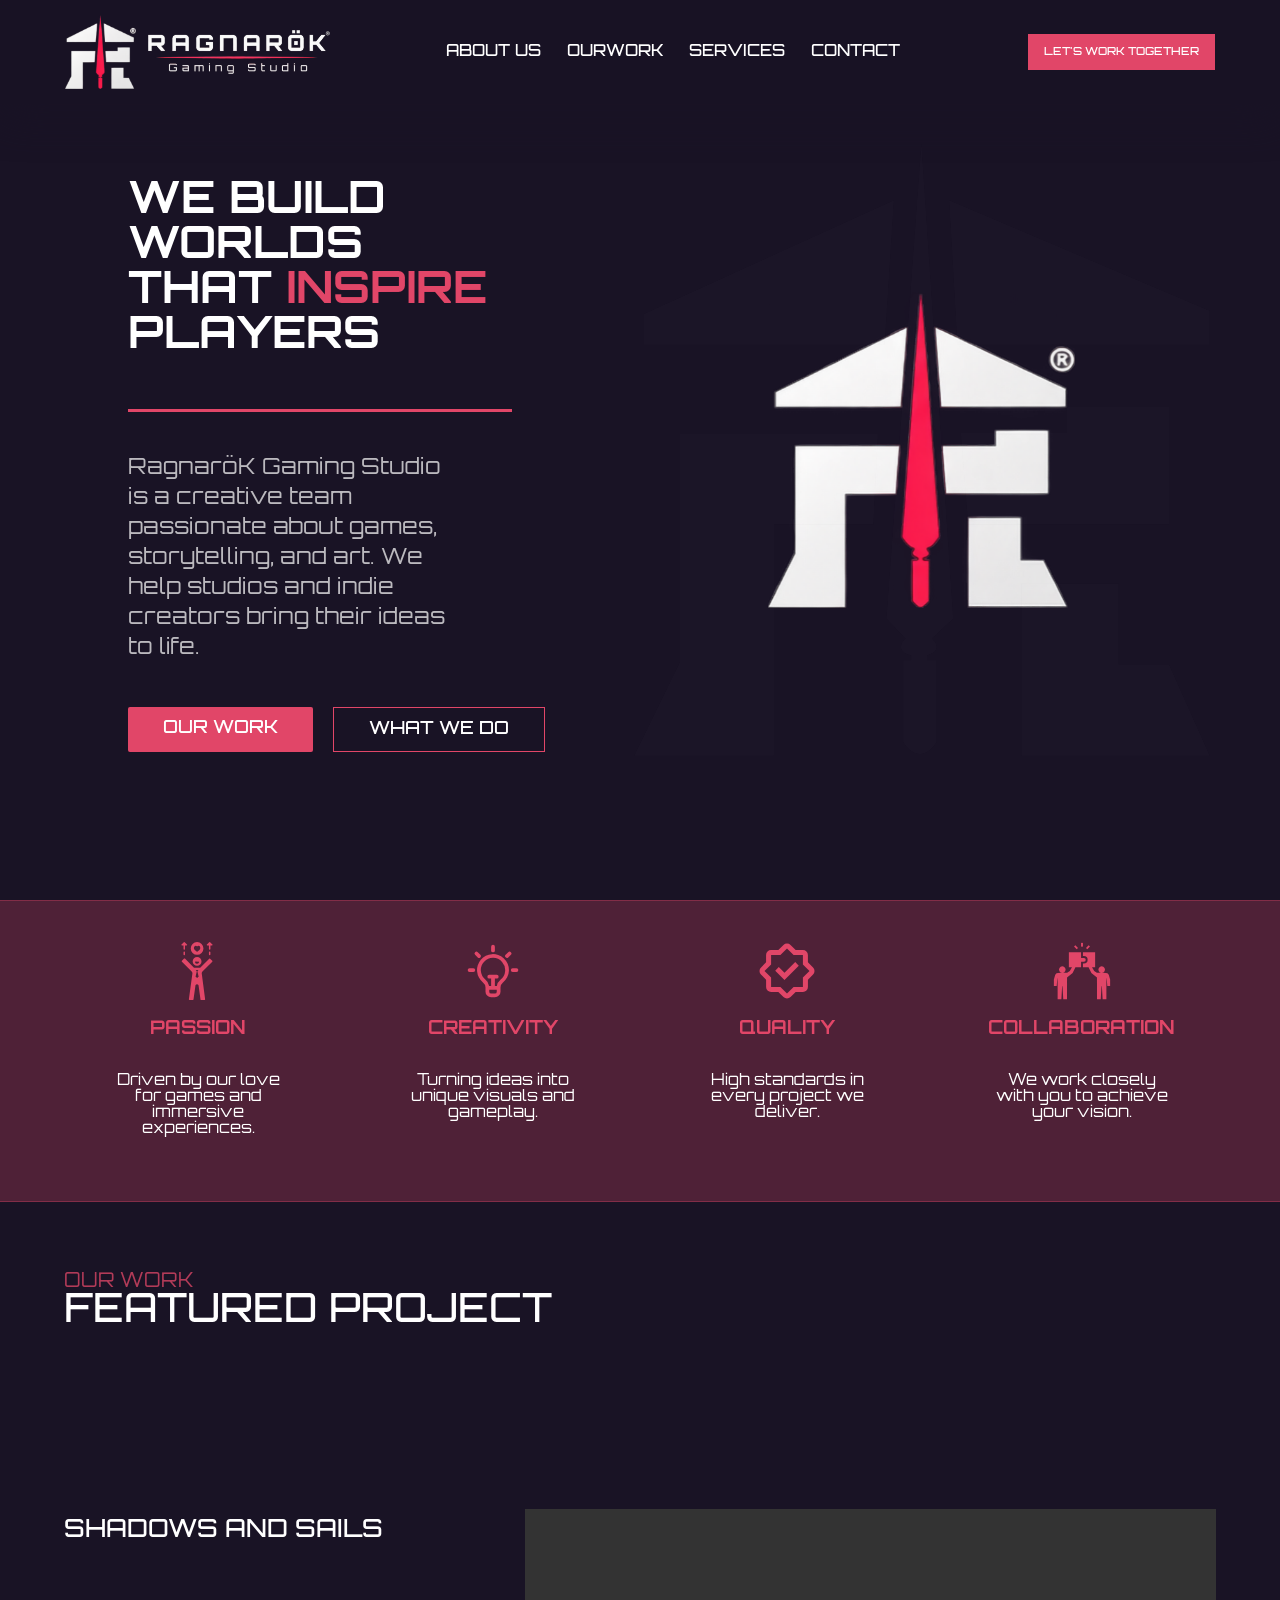
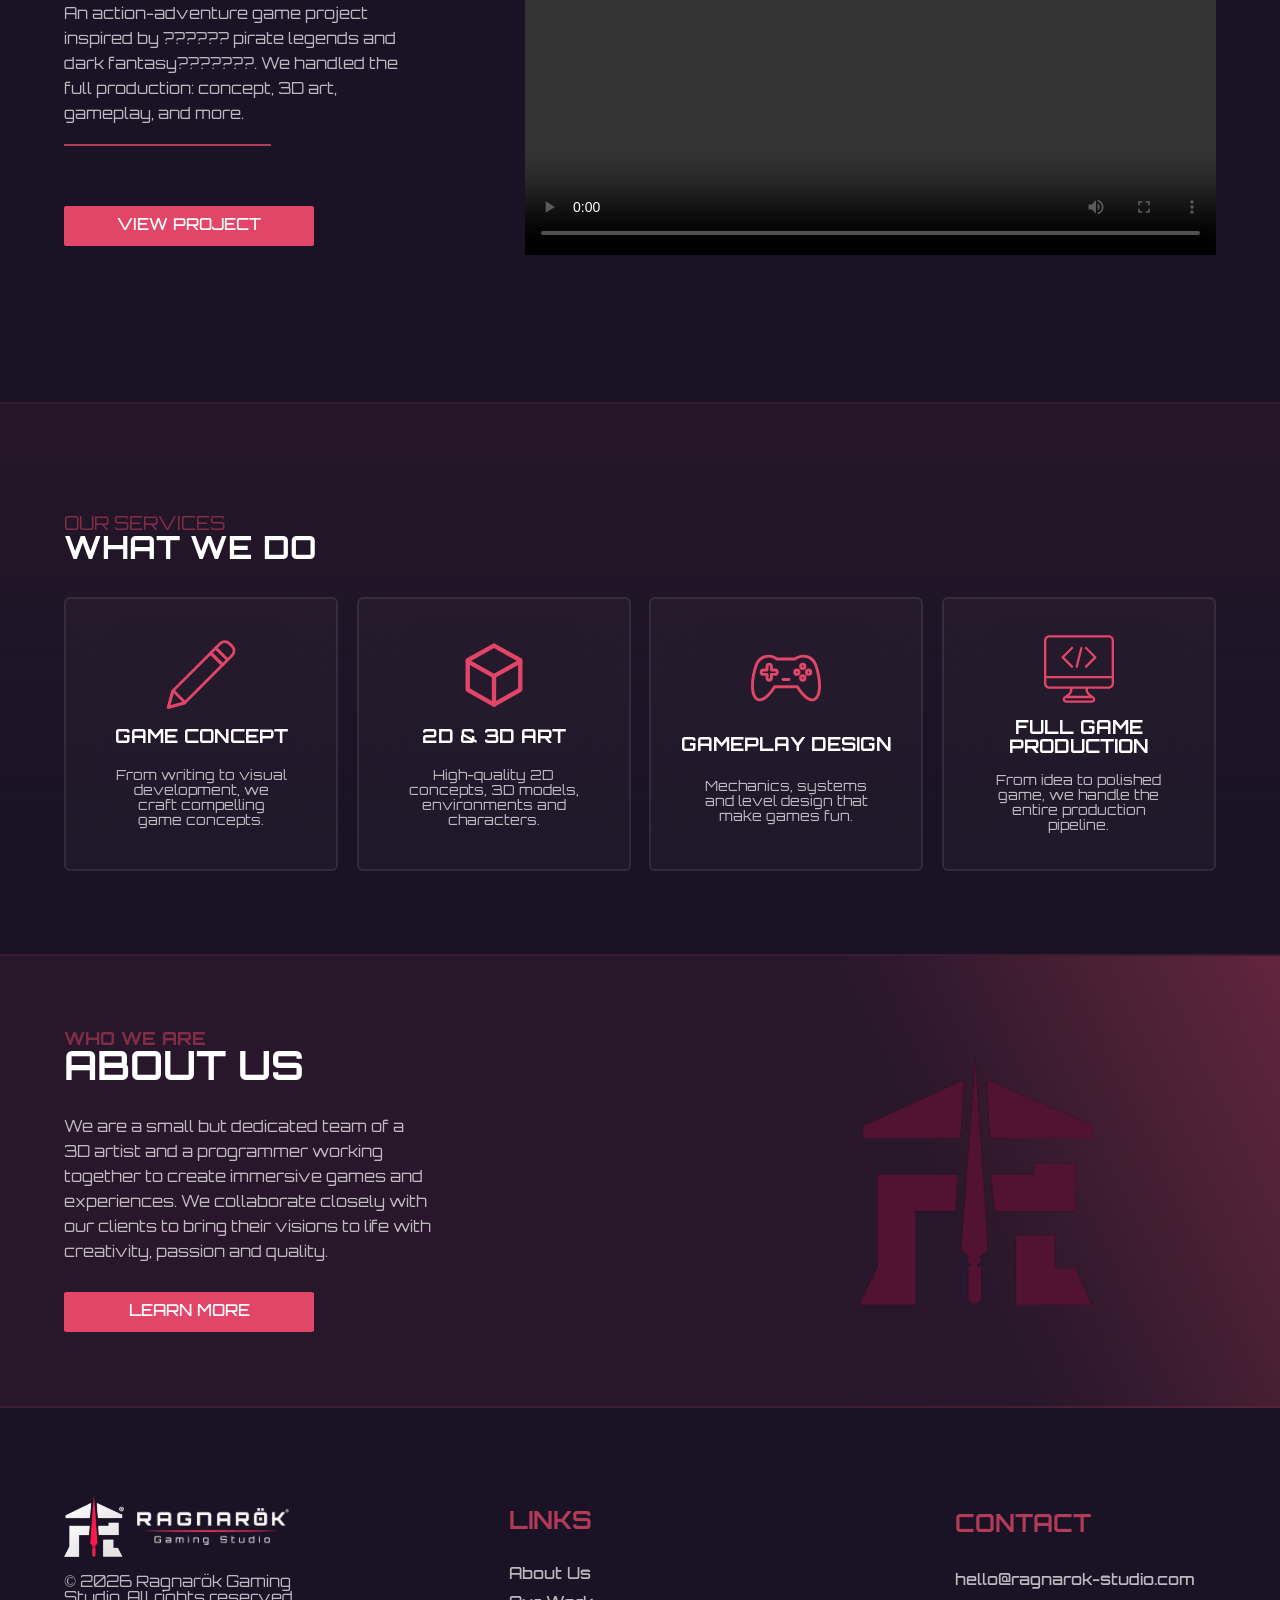
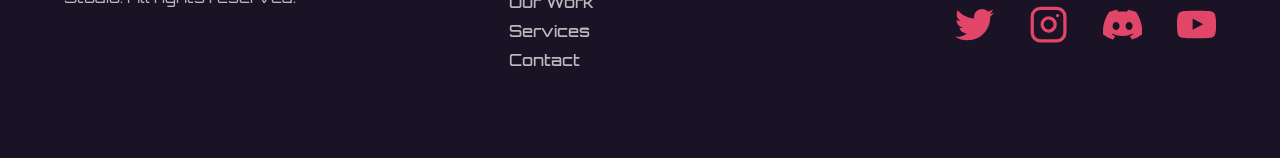
<file: index.html>
<!DOCTYPE html>
<html lang='en'>
<head>
    <meta charset='utf-8'>
    <meta name='viewport' content='width=device-width, initial-scale=1'>
    <title>Page Title</title>
    <link rel='stylesheet' href='index.css'>
</head>
<body>
    <div id="fix">
        <a href="" id="mainl">
            <img id="logo1" src="./Logos/main_light.png" alt="">
            <img id="logo2" src="./Logos/main_title.png" alt="">
        </a>
        <div id="links">
            <a href="" id="about">ABOUT US</a>
            <a href="" id="work">OURWORK</a>
            <a href="" id="services">SERVICES</a>
            <a href="" id="contact">CONTACT</a>
        </div>
        <a href="" id="lwt">LET'S WORK TOGETHER</a>
        <img src="./Logos/menu.png" alt=" " id="menu">
    </div>
    <div id="sidebar">
        <img src="./Logos/close.png" alt="" id="close">
        <div id="links">
            <a href="" id="about">ABOUT US</a>
            <a href="" id="work">OURWORK</a>
            <a href="" id="services">SERVICES</a>
            <a href="" id="contact">CONTACT</a>
        </div>
        <a href="" id="lwt">LET'S WORK TOGETHER</a>
    </div>
    <div id="sec1">
        <img src="Logos/light.png" alt="" id="oplog">
        <div id="s1_1">
            <h1>WE BUILD WORLDS THAT <span>INSPIRE</span> PLAYERS</h1>
            <div id="sepline"></div>
            <p>RagnaröK Gaming Studio is a creative team passionate about games, storytelling, and art. We help studios and indie creators bring their ideas to life.</p>
            <div id="goto">
                <a href="" id="dark">OUR WORK</a><a href="" id="light">WHAT WE DO</a>
            </div>
        </div>
        <div id="s1_2">
            <img src="./Logos/main_light.png" alt="">
        </div>
    </div>
    <div id="sec2">
        <div class="pas">
            <svg xmlns="http://www.w3.org/2000/svg" viewBox="0 0 223.63 223.63">
                <title>Passion</title><g id="Passion"><path d="M60.55,39.27A2.75,2.75,0,0,0,57.8,42v8.42a2.75,2.75,0,0,0,5.5,0V42A2.75,2.75,0,0,0,60.55,39.27Z"/><path d="M70.83,12.79h0L62.17,4.53a2.33,2.33,0,0,0-3.23,0l-8.66,8.27a2.34,2.34,0,0,0,1.62,4h5.92l0,13.41A2.76,2.76,0,0,0,60.59,33h0a2.75,2.75,0,0,0,2.74-2.76l0-13.4h5.89a2.35,2.35,0,0,0,1.62-4Z"/><path d="M155.29,39.27A2.75,2.75,0,0,0,152.54,42v8.42a2.75,2.75,0,0,0,5.5,0V42A2.75,2.75,0,0,0,155.29,39.27Z"/><path d="M165.56,12.79h0l-8.65-8.26a2.34,2.34,0,0,0-3.24,0L145,12.79a2.34,2.34,0,0,0,1.61,4h5.92l0,13.41A2.75,2.75,0,0,0,155.33,33h0a2.76,2.76,0,0,0,2.75-2.76l0-13.4H164a2.34,2.34,0,0,0,1.61-4Z"/><path d="M108.42,4a23.68,23.68,0,1,0,23.67,23.67A23.67,23.67,0,0,0,108.42,4ZM120.3,26A9.8,9.8,0,0,1,117,33.39l-7,6.11a2.41,2.41,0,0,1-3.18,0l-7-6.11A9.81,9.81,0,0,1,96.54,26V24.75a6.52,6.52,0,0,1,11.88-3.88,6.53,6.53,0,0,1,5.37-2.82h.12a6.63,6.63,0,0,1,6.39,6.69Z"/><path d="M165,77.06a2.26,2.26,0,0,0,0-3.2l-8.11-8.11a2.26,2.26,0,0,0-3.21,0L121,98.37a5.14,5.14,0,0,1-3.64,1.52H99.53a5.16,5.16,0,0,1-3.65-1.52l-32.7-32.7a2.27,2.27,0,0,0-3.2,0l-8.11,8.11a2.25,2.25,0,0,0,0,3.2l36.46,36.47a9.19,9.19,0,0,1,2.61,7.79L77.8,217.4a2.2,2.2,0,0,0,2.12,2.49H93A2.2,2.2,0,0,0,95.09,218l7.07-51.34a6.62,6.62,0,0,1,.83-2.42,6,6,0,0,1,10.2,0,6.78,6.78,0,0,1,.84,2.41L121.1,218a2.2,2.2,0,0,0,2.12,1.91h13.05a2.2,2.2,0,0,0,2.12-2.49l-12.62-96.06a9.23,9.23,0,0,1,2.61-7.76ZM114.1,133.5l-5.68,4h.47l-5.91-4c-.17-.12-.37-.32-.32-.52l4.58-19.59a.56.56,0,0,0-.11-.41l-3.18-4.3a.49.49,0,0,1,.38-.79h8.18a.49.49,0,0,1,.4.79l-3.16,4.3a.51.51,0,0,0-.09.41L114.3,133A.49.49,0,0,1,114.1,133.5Z"/><path d="M108.42,59.53A16.48,16.48,0,1,0,124.9,76,16.48,16.48,0,0,0,108.42,59.53ZM116,78.73a7.67,7.67,0,0,1-15.14.07,2,2,0,0,1,.44-1.62,1.82,1.82,0,0,1,1.52-.47l11.2.18h0a1.81,1.81,0,0,1,1.52.46A1.5,1.5,0,0,1,116,78.73Z"/></g>
            </svg>
            <h3>PASSION</h3>
            <p>
                Driven by our love for games and immersive experiences.
            </p>
        </div>
        <div class="pas">
            <svg id="_1-10" data-name="1-10" xmlns="http://www.w3.org/2000/svg" viewBox="0 0 32 32">
                <title>Idea</title><g id="Idea"><path d="M16,6a1,1,0,0,0,1-1V3a1,1,0,0,0-2,0V5A1,1,0,0,0,16,6Z"/><path d="M28.5,14.5h-2a1,1,0,0,0,0,2h2a1,1,0,0,0,0-2Z"/><path d="M5.5,14.5h-2a1,1,0,0,0,0,2h2a1,1,0,0,0,0-2Z"/><path d="M23.425,9.075a.993.993,0,0,0,.707-.293l1.414-1.414a1,1,0,0,0-1.414-1.414L22.718,7.368a1,1,0,0,0,.707,1.707Z"/><path d="M7.868,8.782A1,1,0,0,0,9.282,7.368L7.868,5.954A1,1,0,1,0,6.454,7.368Z"/><path d="M21.669,9.166A8.5,8.5,0,1,0,10.646,22.1,3.457,3.457,0,0,1,12,24.744V27a3,3,0,0,0,3,3h2a3,3,0,0,0,3-3V24.827a3.276,3.276,0,0,1,1.193-2.6,8.5,8.5,0,0,0,.476-13.059ZM18,27a1,1,0,0,1-1,1H15a1,1,0,0,1-1-1V26h4Zm1.971-6.357A5.19,5.19,0,0,0,18.061,24H17V20h1a1,1,0,0,0,0-2H14a1,1,0,0,0,0,2h1v4H13.944a5.546,5.546,0,0,0-2.039-3.456,6.5,6.5,0,1,1,8.066.1Z"/></g>
            </svg>
            <h3>CREATIVITY</h3>
            <p>
                Turning ideas into unique visuals and gameplay.
            </p>
        </div>
        <div class="pas">
            <svg id="Layer_1" data-name="Layer 1" xmlns="http://www.w3.org/2000/svg" viewBox="0 0 24 24">
                <title>Artboard 11</title><path d="M22.41,10.59,20.36,8.54V5.63a2,2,0,0,0-2-2H15.46l-2.05-2a2,2,0,0,0-2.82,0L8.54,3.64H5.63a2,2,0,0,0-2,2V8.54l-2,2.05A2,2,0,0,0,1,12a2,2,0,0,0,.58,1.41l2.06,2.05v2.91a2,2,0,0,0,2,2H8.54l2.05,2.05A2,2,0,0,0,12,23a2,2,0,0,0,1.41-.58l2.05-2.06h2.91a2,2,0,0,0,2-2V15.46l2.05-2.05a2,2,0,0,0,0-2.82Zm-4.05,4.05v3.72H14.64L12,21,9.36,18.36H5.64V14.64L3,12,5.64,9.36V5.64H9.36L12,3l2.64,2.64h3.72V9.36L21,12Z"/><polygon points="11 12.73 8.71 10.44 7.29 11.85 11 15.56 16.71 9.85 15.29 8.44 11 12.73"/>
            </svg>
            <h3>QUALITY</h3>
            <p>
                High standards in every project we deliver.
            </p>
        </div>
        <div class="pas">
            <svg id="Layer_1" data-name="Layer 1" xmlns="http://www.w3.org/2000/svg" viewBox="0 0 64 64">
                <rect x="31" y="2" width="2" height="4"/><rect x="36.364" y="5.636" width="4" height="2" transform="translate(6.544 29.071) rotate(-45)"/><rect x="24.636" y="4.636" width="2" height="4" transform="translate(2.818 20.073) rotate(-45.005)"/><path d="M57.74,34,53.1,33.99a3.5,3.5,0,1,0-.194,0l-5.042-.007L45,32l-2.333-4H46V12H33v4h1a4,4,0,0,1,0,8H33v4h6l3,6,5.952,4.987L48,62h4l.8-13.606a.2.2,0,0,1,.4,0L54,62h4V39l.5,3,.5,6h3V41l-1.379-4.827A3,3,0,0,0,57.74,34Z"/><path d="M36,20a2,2,0,0,0-2-2H31V12H18V28h3.333L19,32l-2.86,1.983L11.1,33.99a3.5,3.5,0,1,0-.194,0L6.26,34a3,3,0,0,0-2.881,2.176L2,41v7H5l.5-6L6,39V62h4l.8-13.606a.2.2,0,0,1,.4,0L12,62h4l.048-23.013L22,34l3-6h6V22h3A2,2,0,0,0,36,20Z"/>
            </svg>
            <h3>COLLABORATION</h3>
            <p>
                We work closely with you to achieve your vision.
            </p>
        </div>
    </div>
    <div id="sec3">
        <div id="title">
            <h3>OUR WORK</h3>
            <h2>FEATURED PROJECT</h2>
        </div>
        <div id="arti">
            <div id="s3_1">
                <h3>SHADOWS AND SAILS</h3>
                <div>
                    <p>
                        An action-adventure game 
                        project inspired by ?????? pirate 
                        legends and dark fantasy???????.
                        We handled the full production:
                        concept, 3D art, gameplay, and more.
                    </p>
                    <br>
                    <div id="sepline"></div>
                </div>
                <a href="" id="dark">VIEW PROJECT</a>
            </div>
            <div id="s3_2">
                <video width="100%" height="auto" controls>
                    <source src="./Logos/vid.mp4" type="video/mp4">
                    Your browser does not support the video tag.
                </video>
            </div>
        </div>
    </div>
    <div id="sec4">
        <div id="s4_1">
            <h3>OUR SERVICES</h3>
            <h1>WHAT WE DO</h1>
        </div>
        <div id="s4_2">
            <div class="wwd">
                <svg viewBox="0 0 100 100" version="1.1" xmlns="http://www.w3.org/2000/svg" xmlns:xlink="http://www.w3.org/1999/xlink">
                    <g id="41.-Pen" stroke="none" stroke-width="1" fill="none" fill-rule="evenodd" stroke-linecap="round" stroke-linejoin="round">
                        <polygon id="Layer-1" stroke="#E14668" stroke-width="4" points="9.43577279 74.4761835 63.6215293 20.2284295 80.6411985 37.2675719 26.455442 91.5153259 3.23266063 97.7255355"></polygon>
                        <polygon id="Layer-2" stroke="#E14668" stroke-width="4" points="27.1614106 90.8085496 3.23266063 97.7255355 3.27950099 97.6786415 10.1885818 73.7225132"></polygon>
                        <polygon id="Layer-3" stroke="#E14668" stroke-width="4" points="71.0534635 12.7879919 88.0731327 29.8271344 81.1310988 36.7771112 64.1114296 19.7379687"></polygon>
                        <path d="M77.5003079,6.33377129 C81.0608018,2.76920366 86.8343072,2.77000891 90.3936915,6.33346575 L94.5202823,10.464778 C98.0806076,14.0291769 98.073226,19.8155993 94.5199771,23.3729138 L88.0731327,29.8271344 L71.0534635,12.7879919 L77.5003079,6.33377129 L77.5003079,6.33377129 Z" id="Layer-4" stroke="#E14668" stroke-width="4"></path>
                    </g>
                </svg>
                <h3>GAME CONCEPT</h3>
                <p>
                    From writing to visual development, we craft compelling game concepts.
                </p>
            </div>
            <div class="wwd">
                <svg version="1.1" id="Icons" xmlns="http://www.w3.org/2000/svg" xmlns:xlink="http://www.w3.org/1999/xlink" x="0px" y="0px"
                    viewBox="0 0 32 32" style="enable-background:new 0 0 32 32;" xml:space="preserve">
                    <style type="text/css">
                        .st0{fill:rgba(0, 0, 0, 0);stroke: #E14668; stroke-width:2;stroke-linecap:round;stroke-linejoin:round;stroke-miterlimit:10;}
                        .st1{fill:rgba(0, 0, 0, 0);stroke: #E14668; stroke-width:2;stroke-linecap:round;stroke-linejoin:round;}
                        .st2{fill:rgba(0, 0, 0, 0);stroke: #E14668; stroke-width:2;stroke-linecap:round;stroke-linejoin:round;stroke-dasharray:6,6;}
                        .st3{fill:rgba(0, 0, 0, 0);stroke: #E14668; stroke-width:2;stroke-linecap:round;stroke-linejoin:round;stroke-dasharray:4,4;}
                        .st4{fill:rgba(0, 0, 0, 0);stroke: #E14668; stroke-width:2;stroke-linecap:round;}
                        .st5{fill:rgba(0, 0, 0, 0);stroke: #E14668; stroke-width:2;stroke-linecap:round;stroke-dasharray:3.1081,3.1081;}
                        .st6{fill:rgba(0, 0, 0, 0);stroke: #E14668; stroke-width:2;stroke-linecap:round;stroke-linejoin:round;stroke-miterlimit:10;stroke-dasharray:4,3;}
                    </style>
                    <polygon class="st0" points="4,9.7 4,23.2 16,30 28,23.2 28,9.7 16,3 "/>
                    <polyline class="st0" points="4,10.2 16,17 28,10.2 "/>
                    <line class="st0" x1="16" y1="30" x2="16" y2="17"/>
                </svg>
                <h3>2D & 3D ART</h3>
                <p>
                    High-quality 2D concepts, 3D models, environments and characters.
                </p>
            </div>
            <div class="wwd">
                <svg id="Layer_1" data-name="Layer 1" xmlns="http://www.w3.org/2000/svg" viewBox="0 0 48 48">
                    <path d="M35.5,18.5A2.5,2.5,0,1,1,38,16,2.5,2.5,0,0,1,35.5,18.5Zm0-3a.5.5,0,1,0,.5.5A.5.5,0,0,0,35.5,15.5Z"/><path d="M35.5,26.5A2.5,2.5,0,1,1,38,24,2.5,2.5,0,0,1,35.5,26.5Zm0-3a.5.5,0,1,0,.5.5A.5.5,0,0,0,35.5,23.5Z"/><path d="M31.5,22.5A2.5,2.5,0,1,1,34,20,2.5,2.5,0,0,1,31.5,22.5Zm0-3a.5.5,0,1,0,.5.5A.5.5,0,0,0,31.5,19.5Z"/><path d="M39.5,22.5A2.5,2.5,0,1,1,42,20,2.5,2.5,0,0,1,39.5,22.5Zm0-3a.5.5,0,1,0,.5.5A.5.5,0,0,0,39.5,19.5Z"/><path d="M12.5,26.5A2.5,2.5,0,0,1,10,24V22.5H8.5a2.5,2.5,0,0,1,0-5H10V16a2.5,2.5,0,0,1,5,0v1.5h1.5a2.5,2.5,0,0,1,0,5H15V24A2.5,2.5,0,0,1,12.5,26.5Zm-4-7a.5.5,0,0,0,0,1H11a1,1,0,0,1,1,1V24a.5.5,0,0,0,1,0V21.5a1,1,0,0,1,1-1h2.5a.5.5,0,0,0,0-1H14a1,1,0,0,1-1-1V16a.5.5,0,0,0-1,0v2.5a1,1,0,0,1-1,1Z"/><path d="M42.059,40c-3.252,0-7.162-3.224-10.812-9H16.753c-4.237,6.706-8.824,9.973-12.323,8.75a5.5,5.5,0,0,1-3.077-3.056C-.862,32.048-.3,22.945,2.726,14.557A10.049,10.049,0,0,1,18.169,10H29.831a10.049,10.049,0,0,1,15.443,4.557h0c3.024,8.388,3.588,17.491,1.373,22.137A5.5,5.5,0,0,1,43.57,39.75,4.555,4.555,0,0,1,42.059,40ZM16.2,29H31.8a1,1,0,0,1,.851.477c3.62,5.89,7.736,9.265,10.259,8.385a3.615,3.615,0,0,0,1.93-2.028c1.971-4.136,1.362-12.8-1.448-20.6h0A8.051,8.051,0,0,0,30.8,11.78a1,1,0,0,1-.626.22H17.827a1,1,0,0,1-.626-.22A8.051,8.051,0,0,0,4.606,15.235c-2.81,7.8-3.419,16.463-1.448,20.6a3.615,3.615,0,0,0,1.93,2.028c2.523.88,6.638-2.494,10.259-8.385A1,1,0,0,1,16.2,29Z"/><path d="M26,26H22a1,1,0,0,1,0-2h4a1,1,0,0,1,0,2Z"/>
                </svg>
                <h3>GAMEPLAY DESIGN</h3>
                <p>
                    Mechanics, systems and level design that make games fun.    
                </p>
            </div>
            <div class="wwd">
                <svg version="1.1" id="Layer_1" xmlns="http://www.w3.org/2000/svg" xmlns:xlink="http://www.w3.org/1999/xlink" 
                    viewBox="0 0 512 512" xml:space="preserve">
                    <g transform="translate(1 1)">
                        <g>
                            <g>
                                <path d="M472.6,7.533H37.4C16.067,7.533-1,24.6-1,45.933v277.333v38.4c0,21.333,17.067,38.4,38.4,38.4h152.157
                                    c1.209,14.852-5.492,29.407-17.331,37.547l-15.36,11.093c-1.583,0.95-2.811,2.253-3.646,3.733
                                    c-10.439,3.21-17.687,12.702-17.687,24.427c0,14.507,11.093,25.6,25.6,25.6h187.733c14.507,0,25.6-11.093,25.6-25.6
                                    c0-12.351-8.044-22.223-19.388-24.885c-0.726-1.289-1.666-2.425-2.799-3.275l-15.36-11.093
                                    c-12.057-8.289-18.113-22.568-17.016-37.547H472.6c21.333,0,38.4-17.067,38.4-38.4v-38.4V45.933
                                    C511,24.6,493.933,7.533,472.6,7.533z M16.067,45.933c0-11.947,9.387-21.333,21.333-21.333h435.2
                                    c11.947,0,21.333,9.387,21.333,21.333V306.2H16.067V45.933z M348.867,485.4H161.133c-5.12,0-8.533-3.413-8.533-8.533
                                    s3.413-8.533,8.533-8.533h1.707h184.32h1.707c5.12,0,8.533,3.413,8.533,8.533S353.987,485.4,348.867,485.4z M325.827,451.267
                                    H183.32c16.213-11.947,24.747-31.573,23.893-51.2h95.573C301.08,419.693,310.467,439.32,325.827,451.267z M493.933,361.667
                                    c0,11.947-9.387,21.333-21.333,21.333H326.68h-140.8H37.4c-11.947,0-21.333-9.387-21.333-21.333v-38.4h477.867V361.667z"/>
                                <path d="M147.48,169.667l62.293-62.293c3.413-3.413,3.413-8.533,0-11.947s-8.533-3.413-11.947,0l-68.267,68.267
                                    c-2.56,2.56-3.413,5.973-1.707,9.387c0.853,1.707,1.707,2.56,2.56,3.413l67.413,67.413c1.707,1.707,3.413,2.56,5.973,2.56
                                    s4.267-0.853,5.973-2.56c3.413-3.413,3.413-8.533,0-11.947L147.48,169.667z"/>
                                <path d="M379.587,162.84l-67.413-67.413c-3.413-3.413-8.533-3.413-11.947,0s-3.413,8.533,0,11.947l62.293,62.293l-62.293,62.293
                                    c-3.413,3.413-3.413,8.533,0,11.947c1.707,1.707,3.413,2.56,5.973,2.56s4.267-0.853,5.973-2.56l68.267-68.267
                                    c2.56-2.56,3.413-5.973,1.707-9.387C381.293,164.547,380.44,163.693,379.587,162.84z"/>
                                <path d="M274.627,93.72c-4.267-1.707-9.387,1.707-10.24,5.973l-34.133,136.533c-1.707,4.267,1.707,9.387,5.973,10.24
                                    c0,0,0.853,0,1.707,0c4.267,0,7.68-2.56,8.533-5.973L280.6,103.96C282.307,99.693,278.893,94.573,274.627,93.72z"/>
                            </g>
                        </g>
                    </g>
                </svg>
                <h3>FULL GAME PRODUCTION</h3>
                <p>
                    From idea to polished game, we handle the entire production pipeline.
                </p>
            </div>
        </div>
    </div>
    <div id="sec5">
        <div id="s5_1">
            <div id="s5_2">
                <h3>WHO WE ARE</h3>
                <h1>ABOUT US</h1>
            </div>
            <p>
                We are a small but dedicated team of a 3D artist and a programmer working together to create immersive games and experiences. We collaborate closely with our clients to bring their visions to life with creativity, passion and quality.
            </p>
            <a href="" id="dark">LEARN MORE</a>
        </div>
        <img src="./Logos/dark.png" alt="">
    </div>
    <footer>
        <div id="ft1">
            <a href="" id="mainl">
                <img id="logo1" src="./Logos/main_light.png" alt="">
                <img id="logo2" src="./Logos/main_title.png" alt="">
            </a>
            <p>
                © 2026 Ragnarök Gaming Studio. All rights reserved.
            </p>
        </div>
        <div id="ft2">
            <h3>LINKS</h3>
            <div id="lin">
                <a href="">About Us</a>
                <a href="">Our Work</a>
                <a href="">Services</a>
                <a href="">Contact</a>
            </div>
        </div>
        <div id="ft3">
            <h3>CONTACT</h3>
            <a href="" id="emai">hello@ragnarok-studio.com</a>
            <div id="soc">
                <a href="">
                    <svg viewBox="0 0 20 16" version="1.1" xmlns="http://www.w3.org/2000/svg" xmlns:xlink="http://www.w3.org/1999/xlink">
                        <g id="Page-1" stroke="none" stroke-width="1" fill="none" fill-rule="evenodd">
                            <g id="Dribbble-Light-Preview" transform="translate(-60.000000, -7521.000000)" fill="#E14668">
                                <g id="icons" transform="translate(56.000000, 160.000000)">
                                    <path d="M10.29,7377 C17.837,7377 21.965,7370.84365 21.965,7365.50546 C21.965,7365.33021 21.965,7365.15595 21.953,7364.98267 C22.756,7364.41163 23.449,7363.70276 24,7362.8915 C23.252,7363.21837 22.457,7363.433 21.644,7363.52751 C22.5,7363.02244 23.141,7362.2289 23.448,7361.2926 C22.642,7361.76321 21.761,7362.095 20.842,7362.27321 C19.288,7360.64674 16.689,7360.56798 15.036,7362.09796 C13.971,7363.08447 13.518,7364.55538 13.849,7365.95835 C10.55,7365.79492 7.476,7364.261 5.392,7361.73762 C4.303,7363.58363 4.86,7365.94457 6.663,7367.12996 C6.01,7367.11125 5.371,7366.93797 4.8,7366.62489 L4.8,7366.67608 C4.801,7368.5989 6.178,7370.2549 8.092,7370.63591 C7.488,7370.79836 6.854,7370.82199 6.24,7370.70483 C6.777,7372.35099 8.318,7373.47829 10.073,7373.51078 C8.62,7374.63513 6.825,7375.24554 4.977,7375.24358 C4.651,7375.24259 4.325,7375.22388 4,7375.18549 C5.877,7376.37088 8.06,7377 10.29,7376.99705" id="twitter-[#154]"></path>
                                </g>
                            </g>
                        </g>
                    </svg>
                </a>
                <a href="">
                    <svg xmlns="http://www.w3.org/2000/svg"   viewBox="0 0 24 24" fill="none" stroke="#E14668" stroke-width="2" stroke-linecap="round" stroke-linejoin="round" class="feather feather-instagram">
                        <rect x="2" y="2" width="20" height="20" rx="5" ry="5"></rect><path d="M16 11.37A4 4 0 1 1 12.63 8 4 4 0 0 1 16 11.37z"></path><line x1="17.5" y1="6.5" x2="17.5" y2="6.5"></line>
                    </svg>
                </a>
                <a href="">
                    <svg viewBox="0 0 52 52" fill="none" xmlns="http://www.w3.org/2000/svg">
                        <path d="M44.0212 9.4478C40.6494 7.90033 37.0914 6.7959 33.4359 6.16205C33.4028 6.15647 33.3688 6.16129 33.3385 6.17584C33.3083 6.19039 33.2833 6.21395 33.2669 6.2433C32.8087 7.0558 32.3017 8.11855 31.9474 8.95055C28.0072 8.35258 23.9992 8.35258 20.0589 8.95055C19.6638 8.0237 19.2168 7.11986 18.7199 6.2433C18.7033 6.21427 18.6782 6.19098 18.648 6.17648C18.6179 6.16197 18.584 6.15694 18.5509 6.16205C14.8949 6.79333 11.3366 7.89786 7.96569 9.4478C7.93685 9.4588 7.91273 9.47948 7.89744 9.5063C1.15694 19.578 -0.692311 29.4028 0.214439 39.104C0.217689 39.1495 0.246939 39.195 0.282689 39.2243C4.20783 42.1317 8.59813 44.3516 13.2664 45.7893C13.2994 45.7997 13.3348 45.7993 13.3675 45.7882C13.4003 45.7771 13.4286 45.7559 13.4484 45.7275C14.4494 44.3625 15.3399 42.9228 16.1069 41.4083C16.1175 41.3876 16.1236 41.3649 16.1246 41.3418C16.1257 41.3186 16.1218 41.2954 16.1132 41.2738C16.1046 41.2523 16.0914 41.2328 16.0747 41.2168C16.0579 41.2007 16.0379 41.1885 16.0159 41.1808C14.6157 40.6426 13.2596 39.9961 11.9599 39.247C11.9362 39.2333 11.9162 39.2139 11.9018 39.1906C11.8874 39.1672 11.8791 39.1407 11.8775 39.1133C11.8758 39.0859 11.8811 39.0586 11.8926 39.0337C11.9042 39.0088 11.9217 38.9872 11.9437 38.9708C12.2167 38.766 12.4897 38.5515 12.7497 38.337C12.7727 38.3186 12.8002 38.3067 12.8294 38.3027C12.8586 38.2987 12.8883 38.3027 12.9154 38.3143C21.4272 42.2013 30.6409 42.2013 39.0487 38.3143C39.0767 38.3018 39.1076 38.2973 39.138 38.3013C39.1684 38.3053 39.1971 38.3177 39.2209 38.337C39.4809 38.5515 39.7539 38.766 40.0269 38.9708C40.0491 38.987 40.0668 39.0084 40.0787 39.0331C40.0905 39.0578 40.096 39.0851 40.0947 39.1124C40.0934 39.1398 40.0854 39.1664 40.0713 39.1899C40.0572 39.2134 40.0375 39.233 40.0139 39.247C38.7172 40.0029 37.3593 40.6486 35.9547 41.1775C35.9329 41.1859 35.9132 41.1988 35.8968 41.2153C35.8803 41.2318 35.8676 41.2516 35.8593 41.2733C35.851 41.2951 35.8474 41.3184 35.8487 41.3416C35.85 41.3649 35.8563 41.3876 35.8669 41.4083C36.6469 42.9196 37.5407 44.3625 38.5222 45.7275C38.542 45.7559 38.5704 45.7771 38.6031 45.7882C38.6358 45.7993 38.6712 45.7997 38.7042 45.7893C43.3803 44.3561 47.7778 42.136 51.7074 39.2243C51.727 39.2105 51.7432 39.1926 51.755 39.1718C51.7668 39.151 51.7739 39.1279 51.7757 39.104C52.8612 27.8883 49.9589 18.1448 44.0862 9.50955C44.0803 9.49528 44.0714 9.48242 44.0602 9.47178C44.049 9.46115 44.0357 9.45298 44.0212 9.4478V9.4478ZM17.3777 33.1955C14.8134 33.1955 12.7042 30.8425 12.7042 27.9565C12.7042 25.0673 14.7744 22.7143 17.3777 22.7143C20.0004 22.7143 22.0902 25.0868 22.0512 27.9565C22.0512 30.8425 19.9809 33.1955 17.3777 33.1955ZM34.6547 33.1955C32.0937 33.1955 29.9812 30.8425 29.9812 27.9565C29.9812 25.0673 32.0514 22.7143 34.6547 22.7143C37.2774 22.7143 39.3704 25.0868 39.3282 27.9565C39.3282 30.8425 37.2774 33.1955 34.6547 33.1955Z" fill="#E14668"/>
                    </svg>
                </a>
                <a href="">
                    <svg viewBox="0 0 20 14" version="1.1" xmlns="http://www.w3.org/2000/svg" xmlns:xlink="http://www.w3.org/1999/xlink">
                        <g id="Page-1" stroke="none" stroke-width="1" fill="none" fill-rule="evenodd">
                            <g id="Dribbble-Light-Preview" transform="translate(-300.000000, -7442.000000)" fill="#E14668">
                                <g id="icons" transform="translate(56.000000, 160.000000)">
                                    <path d="M251.988432,7291.58588 L251.988432,7285.97425 C253.980638,7286.91168 255.523602,7287.8172 257.348463,7288.79353 C255.843351,7289.62824 253.980638,7290.56468 251.988432,7291.58588 M263.090998,7283.18289 C262.747343,7282.73013 262.161634,7282.37809 261.538073,7282.26141 C259.705243,7281.91336 248.270974,7281.91237 246.439141,7282.26141 C245.939097,7282.35515 245.493839,7282.58153 245.111335,7282.93357 C243.49964,7284.42947 244.004664,7292.45151 244.393145,7293.75096 C244.556505,7294.31342 244.767679,7294.71931 245.033639,7294.98558 C245.376298,7295.33761 245.845463,7295.57995 246.384355,7295.68865 C247.893451,7296.0008 255.668037,7296.17532 261.506198,7295.73552 C262.044094,7295.64178 262.520231,7295.39147 262.895762,7295.02447 C264.385932,7293.53455 264.28433,7285.06174 263.090998,7283.18289" id="youtube-[#168]"></path>
                                </g>
                            </g>
                        </g>
                    </svg>
                </a>
            </div>
        </div>
    </footer>
    <audio id="hover-sounde" src="./Logos/emouse.wav" preload="auto"></audio>
    <audio id="hover-soundl" src="./Logos/lmouse.wav" preload="auto"></audio>
    <script>
        
        const menu = document.getElementById('menu');
        const sidebar = document.getElementById('sidebar');
        const close = document.getElementById('close');

        menu.addEventListener('click', () => {
            sidebar.classList.add("open");
            sidebar.classList.remove("close");
        });

        close.addEventListener('click', () => {
            sidebar.classList.add("close");
            sidebar.classList.remove("open");
        });

        function sound(id) {
            const button = document.getElementById(id);
            const sounde = document.getElementById('hover-sounde');
            const soundl = document.getElementById('hover-soundl');

            // Play sound on hover
            button.addEventListener('mouseenter', () => {
                sounde.currentTime = 0; // Reset sound to the beginning
                sounde.play().catch(error => {
                    console.log("Playback blocked until user interacts with the page.");
                });
                soundl.pause();
                soundl.currentTime = 0;
            });

            // Optional: Stop the sound immediately when the mouse leaves
            button.addEventListener('mouseleave', () => {
                sounde.pause();
                sounde.currentTime = 0;
                soundl.currentTime = 0; // Reset sound to the beginning
                soundl.play().catch(error => {
                    console.log("Playback blocked until user interacts with the page.");
                });
            });
        }
        sound("mainl")
        sound("about")
        sound("work")
        sound("services")
        sound("contact")
        sound("dark")
        sound("light")
        sound("lwt")
    </script>
</body>
</html>
</file>
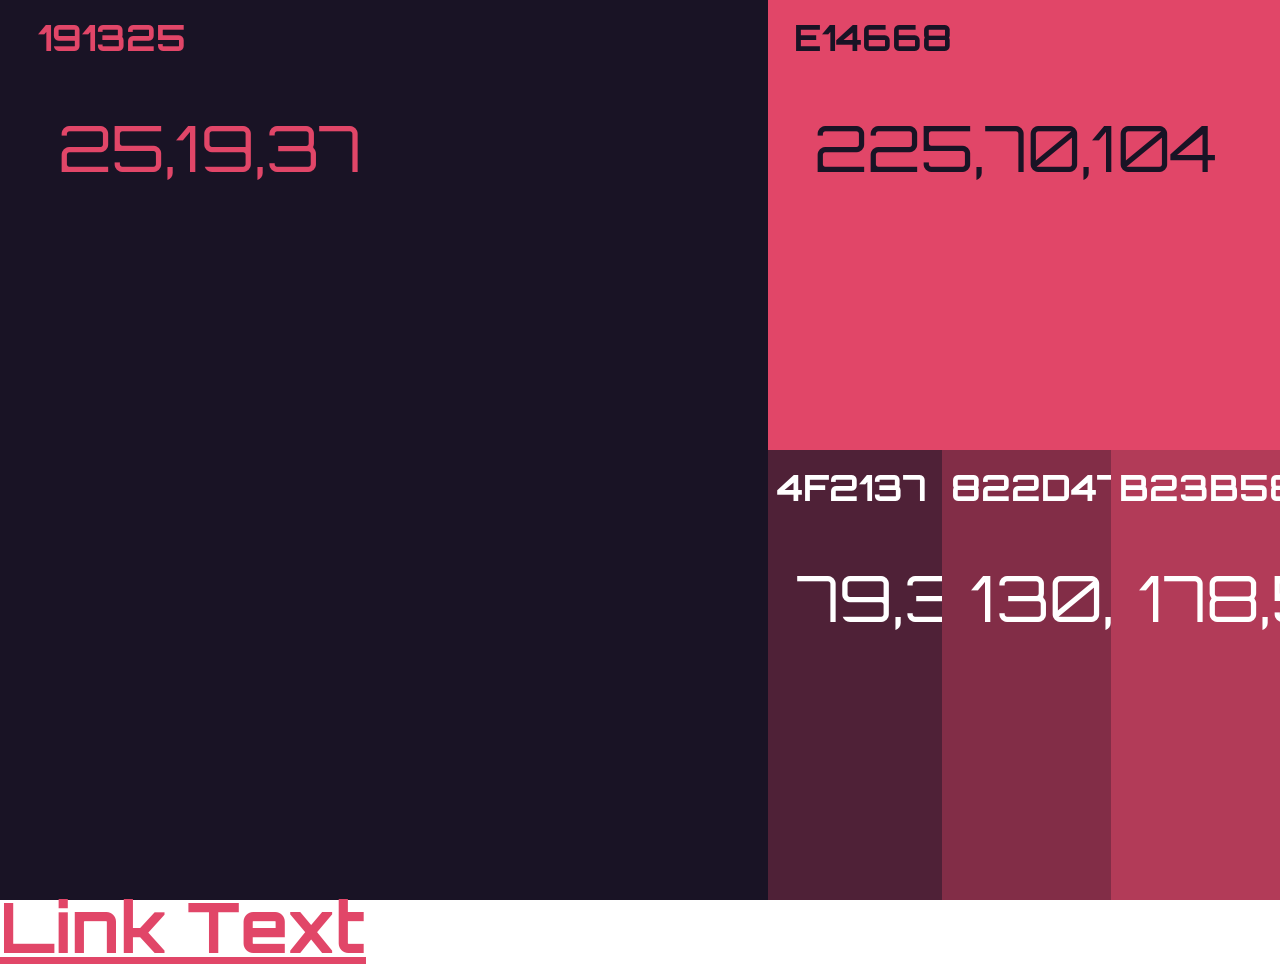
<file: index copy.html>
<!DOCTYPE html>
<html lang='en'>
<head>
    <meta charset='utf-8'>
    <meta name='viewport' content='width=device-width, initial-scale=1'>
    <title>Page Title</title>
    <link rel='stylesheet' href='main.css'>
</head>
<body>
    <div id="container">
        <div id="d1">
            <div class="txt">
                <h1>191325</h1>
                <p>25,19,37</p>
            </div>
        </div>
        <div id="cont2">
            <div id="d2">
                <div class="txt">
                    <h1>E14668</h1>
                    <p>225,70,104</p>
                </div>
            </div>
            <div id="cont3">
                <div id="d3">
                    <div class="txt">
                        <h1>4F2137</h1>
                        <p>79,33,55</p>
                    </div>
                </div>
                <div id="d4">
                    <div class="txt">
                        <h1>822D47</h1>
                        <p>130,45,71</p>
                    </div>
                </div>
                <div id="d5">
                    <div class="txt">
                        <h1>B23B58</h1>
                        <p>178,59,88</p>
                    </div>
                </div>
            </div>
        </div>
    </div>
    <a href="./thrre.html">Link Text</a>
    
</body>
</html>
</file>
<file: index.css>
@font-face {
    font-family: "rag_font";
    src: url("./fonts/orbitron-bold.otf") format("opentype");
    font-weight: 1000;
}
@font-face {
    font-family: "rag_font";
    src: url("./fonts/orbitron-medium.otf") format("opentype");
    font-weight: 500;
}
@font-face {
    font-family: "rag_font";
    src: url("./fonts/orbitron-light.otf") format("opentype");
    font-weight: 300;
}
:root{
    --col1: #191325;
    --col2: #E14668;
    --col3: #4F2137;
    --col4: #822D47;
    --col5: #b23b58;
    --font1: "rag_font";
    --para:rgba(255, 255, 255, 0.705);
}
body::-webkit-scrollbar {
    display: none;
}
body{
    background-color: var(--col1);
    color: white;
    font-family: var(--font1);
    margin: 0;
    padding: 0;
    width:100vw;
}
#fix{
    position: fixed;
    z-index: 1;
    top: 0;
    padding: 1vh 0;
    left: 0;
    width: 100vw;
    height: 86px;
    display: flex;
    justify-content: space-evenly;
    align-items: center;
    gap: 15%;
    background-color: #191325f6;
    box-shadow: 0 10px 40px #191325;
}
#mainl{
    display: flex;
    align-items: center;
    height: 85%;
    gap: 5%;
}
#logo1{
    height: 100%;
}
#logo2{
    height: 60%;
}
#links{
    display: flex;
    gap: 2vw;
}
a{
    text-decoration: none;
    color: white;
    font-family: var(--font1);
    font-weight: 500;
    white-space: nowrap;
}
#links a:hover{
    color: var(--col2);
}
#lwt{
    font-size: 0.7rem;
    display: flex;
    align-items: center;
    padding: 0.8rem 1rem;
    background-color: var(--col2);
    transition: 0.2s ease-in-out background-color;
}
#lwt:hover{
    background-color: var(--col3);
}
#sidebar{
    display: none;
    z-index: 1;
}
#fix #menu{
    height: 50px;
    display: none;
    cursor: pointer;
}
#close{
    height: 40px;
    display: none;
}

/* section 1 */

#sec1{
    height: 100vh;
    position: relative;
    z-index: 0;
    display: flex;
    justify-content: space-around;
    width: 100vw;
    align-items: center;
}
#oplog{
    position: absolute;
    bottom: 0;
    opacity: 0.01;
    width:  45%;
    left: 49.5%;
    top: 50%;
    transform: translate(0%, -50%);
}
#s1_1{
    width: 30%;
    display: flex;
    flex-direction: column;
    gap: 20px;
}
#s1_1 h1{
    font-size: 52px;
}
#s1_1 h1 span{
    color: var(--col2);
}
#s1_1 p{
    font-size: 22px;
    font-weight: 300;
    color: var(--para);
    width: 85%;
    line-height: 30px;
}
#goto {
    display: flex;
    gap: 20px;
    font-size: 18px;
    width: 100%;
}
#goto #dark,
#goto #light {
    padding: 12px 35px;
    text-align: center;
    box-sizing: border-box;
    transition: background-color 0.3s ease-in-out;
}

/* Dark button */
#goto #dark {
    background-color: var(--col2);
    border-radius: 2px;
}

#goto #dark:hover {
    background-color: var(--col3);
}

/* Light button */
#goto #light {
    border: 1px solid var(--col2);
}

#goto #light:hover {
    background-color: var(--col2);
}
#s1_2{
    width: 30%;
    display: flex;
}
#s1_2 img{
    width: 80%;
}
#sepline{
    width: 100%;
    height: 3px;
    background-color: var(--col2);
}
#sec2{
    width: 100vw;
    height: 300px;
    display: flex;
    justify-content: space-evenly;
    background-color: var(--col3);
    align-items: center;
    border-top: 0.5px solid var(--col4);
    border-bottom: 0.5px solid var(--col4);
}
#sec2 .pas{
    width: 15%;
    display: flex;
    flex-direction: column;
    align-items: center;
    justify-content: center;
    text-align: center;
    height: 80%;
}
#sec2 .pas svg{
    fill: var(--col2);
    height: 60px;
}
#sec2 .pas h3{
    color: var(--col2);
}
#sec2 .pas p{
    width: 90%;
    font-weight: 300;
    height: 30%;
}
#sec3{
    height: 800px;
    width: 100vw;
    display: flex;
    flex-direction: column;
    align-items: center;
}
#sec3 #title{
    width: 90%;
    height: 25%;
    display: flex;
    flex-direction: column;
    justify-content: center;
}
#sec3 #title h2{
    font-size: 40px;
    font-weight: 500;
    margin: 0;
}
#sec3 #title h3{
    font-size: 20px;
    font-weight: 300;
    color: var(--col5);
    margin: 0;
}
#sec3 #arti{
    display: flex;
    width: 90%;
    height: 70%;
    align-items: center;
    justify-content: space-between;
}
#s3_1{
    width: 30%;
    height: 100%;
    display: flex;
    flex-direction: column;
    justify-content: center;
    gap: 60px;
}
#s3_1 *{
    margin: 0;
}
#s3_1 #sepline{
    width: 60%;
    background-color: var(--col5);
    height: 1.5px;
}
#s3_1 h3{
    font-size: 25px;
    font-weight: 500;
}
#s3_1 p{
    font-weight: 300;
    color: var(--para);
    line-height: 25px;
}
#s3_1 #dark{
    padding: 12px 5px;
    max-width: 250px;
    text-align: center;
    box-sizing: border-box;
    transition: background-color 0.3s ease-in-out;
}
#s3_1 #dark {
    background-color: var(--col2);
    border-radius: 2px;
}

#s3_1 #dark:hover {
    background-color: var(--col3);
}
#s3_2{
    width: 60%;
    height: 100%;
    display: flex;
    align-items: center;
}
#sec4{
    width: 100vw;
    height: 550px;
    background: linear-gradient(#4f21373d,var(--col1)80%);
    border-top: #4f213788 2px solid;
    border-bottom: #4f213788 2px solid;
    display: flex;
    flex-direction: column;
    gap: 0px;
}
#s4_1{
    width: 90%;
    margin: auto;
    display: flex;
    flex-direction: column;
    height: 20%;
    justify-content: center;
    margin-bottom: 0;
}
#s4_1 h3{
    color: var(--col4);
    font-weight: 300;
}
#s4_1 *{
    margin: 0;
}
#s4_2{
    width: 90%;
    margin: auto;
    display: flex;
    justify-content: space-between;
    margin-top: 0;
}
.wwd *{
    margin: 0;
}
.wwd{
    width: 20%;
    padding: 20px;
    aspect-ratio: 1/1;
    display: flex;
    flex-direction: column;
    align-items: center;
    text-align: center;
    justify-content: space-evenly;
    background-color: rgba(255, 255, 255, 0.027);
    backdrop-filter: blur(25px);
    border-radius: 6px;
    border: rgba(255, 255, 255, 0.082) 2px solid;
}
.wwd p{
    font-size: 14px;
    font-weight: 300;
    color: var(--para);
    width: 75%;
}
.wwd svg{
    fill: var(--col2);
    height: 70px;
}
#sec5{
    display: flex;
    padding: 0 5%;
    background: linear-gradient(65deg,#4f213748 70%,#e146685d);
    height: 450px;
    align-items: center;
    gap: 29%;
    border-bottom: #4f213788 2px solid;
}
#sec5 img{
    height: 55%;
}
#s5_1{
    width: 40%;
    height: 90%;
    display: flex;
    flex-direction: column;
    justify-content: center;
    gap: 10px;
}
#s5_1 p{
    color: var(--para);
    font-weight: 300;
    width: 80%;
    line-height: 25px;
}
#s5_1 #dark{
    padding: 12px 5px;
    max-width: 250px;
    text-align: center;
    box-sizing: border-box;
    transition: background-color 0.3s ease-in-out;
}
#s5_1 #dark {
    background-color: var(--col2);
    border-radius: 2px;
}

#s5_1 #dark:hover {
    background-color: var(--col3);
}
#s5_2 h3{
    margin: 0;
    font-size: 18px;
    color: var(--col4);
}
#s5_2 h1{
    margin: 0;
    font-size: 40px;
}
footer{
    display: flex;
    height: 350px;
    width: 90%;
    margin: auto;
    gap: 16%;
    align-items: center;
}
footer #mainl{
    display: flex;
    height: 35%;
    gap: 5%;
}
footer h3{
    height: 35%;
    margin: 0;
    display: flex;
    align-items: center;
    font-size: 24px;
    color: var(--col5);
}
#ft1{
    display: flex;
    height: 50%;
    flex-direction: column;
    width: 30%;
}
#ft1 p{
    color: var(--para);
    font-weight: 300;
}
#ft2{
    display: flex;
    flex-direction: column;
    height: 50%;
    gap: 16px;
    width: 30%;
}
#lin{
    display: flex;
    flex-direction: column;
    height: 65%;
    justify-content: space-between;
}
#lin a{
    color: var(--para);
}
#ft3{
    display: flex;
    flex-direction: column;
    height: 50%;
    gap: 16px;
    width: 30%;
}
#ft3 #emai{
    margin-top: 0;
    width: 100%;
    color: var(--para);
}
#ft3 #soc{
    display: flex;
    width: 100%;
    justify-content: space-between;
}
#ft3 #soc a{
    display: flex;
    width: 15%;
}
#lin a:hover{
    color: var(--col2);
}

@media (max-width: 1440px) and (min-width: 1306px){
    #fix{
        gap: 10%;
    }
    #s1_1 h1{
        font-size: 5vh;
    }
    #s1_1 p{
        font-size: 2.5vh;
    }
}
@media (max-width: 1305px) and (min-width: 1201px){
    #fix{
        gap: 5%;
    }
    #s1_1 h1{
        font-size: 5vh;
    }
    #s1_1 p{
        font-size: 2.5vh;
    }
}
@media (max-width: 1200px) and (min-width: 1025px){
    #fix{
        gap: 0%;
    }
    #s1_1 h1{
        font-size: 5vh;
    }
    #s1_1 p{
        font-size: 2.5vh;
    }
}
/* Tablet */
@media (max-width: 1024px) and (min-width: 426px){
    #fix{
        gap: 0%;
        justify-content: space-between;
        width: 90%;
        left: 50%;
        transform: translate(-50%, 0%);
        padding: 1vh 5%;
    }
    #fix #links{
        display: none;
    }
    #fix #lwt{
        display: none;
    }
    #fix #menu{
        height: 50px;
        display: flex;
    }
    #sidebar{
        position: fixed;
        display: none;
        top: 0;
        left: 100%;
        height: 100vh;
        width: 28%;
        backdrop-filter: blur(5px);
        background-color: #4f21377a;
        box-shadow: 0 10px 40px #4f2137fb;
        flex-direction: column;
        gap: 40px;
        align-items: start;
        padding-left: 3%;
    }
    #sidebar.open{
        animation: navm 1s;
        animation-fill-mode: forwards;
        display: flex;
    }
    #sidebar.close{
        animation: rnavm 1s;
        animation-fill-mode: forwards;
        display: flex;
    }
    @keyframes navm {
        0%{
            left: 100%;
        }
        100%{
            left: 75%;
        }
    }
    @keyframes rnavm {
        0%{
            left: 75%;
        }
        100%{
            left: 100%;
            display: none;
        }
    }
    #sidebar #links{
        display: flex;
        padding-top: 40px;
        flex-direction: column;
        font-size: 1.5rem;
        gap: 30px;
        height: 20%;
        padding-bottom: 60px;
    }
    #sidebar #lwt{
        display: flex;
        max-width: 150px;
    }
    #close{
        height: 40px;
        display: flex;
        padding-top: 40px;
    }
    #sec1{
        flex-direction: column;
        justify-content: start;
        height: 900px;
        gap: 40px;
        padding-bottom: 150px;
    }
    #oplog{
        display: none;
    }
    #s1_1{
        width: 90%;
        gap: 5px;
        padding-top: 15vh;
    }
    #s1_1 h1{
        font-size: 45px;
    }
    #s1_2{
        width: 40%;
        justify-content: center;
    }
    #goto {
        gap: 15px;
        font-size: 16px;
    }

    #goto #dark,
    #goto #light {
        padding: 11px 25px;
    }
    #sec2 .pas h3{
        font-size: 2vw;
    }
    #sec2 .pas p{
        font-size: 1.8vw;
    }
    #sec3{
        height: 1000px;
        padding-bottom: 60px;
    }
    #sec3 #title{
        height: 20%;
    }
    #sec3 #arti{
        flex-direction: column;
        align-items: start;
        height: 80%;
    }
    #sec3 #s3_1{
        width: 50%;
        height: 40%;
    }
    #sec3 #s3_2{
        width: 100%;
        height: 60%;
    }
    #sec4{
        height: 800px;
    }
    #s4_1{
        margin-top: 0;
    }
    .wwd{
        width: 43%;
        aspect-ratio: 5/3;
        margin-bottom: 50px;
        align-items: start;
        text-align: left;
    }
    .wwd h3{
        font-size: 18px;
    }
    .wwd p{
        font-size: 14px;
    }
    .wwd svg{
        height: 50px;
    }
    #s4_2{
        flex-wrap: wrap;
        margin-bottom: 0;
    }
    #sec5{
        flex-direction: column;
        align-items: start;
        background: linear-gradient(#4f213748);
        height: 900px;
        justify-content: space-evenly;
        gap: 0;
    }
    #s5_1{
        height: 45%;
        width: 100%;
    }
    #sec5 img{
        align-self: center;
        height: 40%;
    }
    footer{
        height: 300px;
    }
}
@media (max-width: 768px) and (min-width: 461px){
    #sidebar{
        width: 50%;
    }
    #sidebar.open{
        animation: navm 1s;
        animation-fill-mode: forwards;
    }
    #sidebar.close{
        animation: rnavm 1s;
        animation-fill-mode: forwards;
    }
    @keyframes navm {
        0%{
            left: 100%;
        }
        100%{
            left: 50%;
        }
    }
    @keyframes rnavm {
        0%{
            left: 50%;
        }
        100%{
            left: 100%;
            display: none;
        }
    }
    #s1_1 h1{
        font-size: 40px;
    }
    #s1_2{
        width: 45%;
        justify-content: center;
    }
    #sec2 .pas h3{
        font-size: 2.5vw;
    }
    #sec2 .pas p{
        font-size: 2vw;
    }
    #sec3 #s3_1{
        width: 85%;
    }
    #sec4{
        height: 650px;
        justify-content: space-evenly;
    }
    #s4_1{
        margin-top: 0;
    }
    .wwd{
        width: 38%;
        aspect-ratio: 0;
        height: 170px;
        margin-bottom: 50px;
    }
    .wwd h3{
        font-size: 14px;
    }
    .wwd p{
        font-size: 12px;
        width: 100%;
        height: 35%;
    }
    #s4_2{
        flex-wrap: wrap;
        margin-bottom: 0;
    }
    footer{
        height: 600px;
        flex-direction: column;
        align-items: start;
        justify-content: space-evenly;
        gap: 0;
    }
    #ft1{
        width: 100%;
        height: 25%;
        justify-content: center;
    }
    #ft2{
        width: 100%;
        height: 30%;
    }
    #ft3{
        width: 100%;
        height: 30%;
    }
    #ft3 #soc{
        width: 100%;
        justify-content: start;
        gap: 5%;
    }
    #ft3 #soc a{
        display: flex;
        width: 8%;
    }
}
/* Mobile */
@media (max-width: 460px){
    body{
        width: 100vw;
    }
    #fix{
        gap: 0%;
        justify-content: space-between;
        width: 90%;
        left: 50%;
        transform: translate(-50%, 0%);
        padding: 1vh 5%;
    }
    #mainl{
        height: 60%;
    }
    #fix #links{
        display: none;
    }
    #fix #lwt{
        display: none;
    }
    #fix #menu{
        height: 35px;
        display: flex;
    }
    #sidebar{
        position: fixed;
        display: flex;
        top: 0;
        left: 100%;
        height: 100vh;
        width: 100%;
        backdrop-filter: blur(25px);
        background-color: #4f21377a;
        flex-direction: column;
        gap: 40px;
        align-items: start;
        padding-left: 30px;
    }
    #sidebar.open{
        animation: navm 1s;
        animation-fill-mode: forwards;
    }
    #sidebar.close{
        animation: rnavm 1s;
        animation-fill-mode: forwards;
    }
    @keyframes navm {
        0%{
            left: 100%;
        }
        100%{
            left: 0%;
        }
    }
    @keyframes rnavm {
        0%{
            left: 0%;
        }
        100%{
            left: 100%;
            display: none;
        }
    }
    #sidebar #links{
        display: flex;
        padding-top: 40px;
        flex-direction: column;
        font-size: 1.5rem;
        gap: 30px;
        height: 20%;
        padding-bottom: 60px;
    }
    #sidebar #lwt{
        display: flex;
        max-width: 170px;
    }
    #close{
        height: 40px;
        display: flex;
        padding-top: 40px;
    }
    #sec1{
        flex-direction: column;
        justify-content: start;
        height: 1280px;
        gap: 60px;
    }
    #oplog{
        display: none;
    }
    #s1_1{
        width: 90%;
        gap: 5px;
        padding-top: 10vh;
    }
    #s1_2{
        width: 90%;
        justify-content: center;
    }
    #goto {
        flex-direction: column;
        gap: 10px;
        width: 100%;
    }

    #goto #dark,
    #goto #light {
        width: 100%;
        padding: 12px 20px;
    }
    #s1_1 p{
        font-size: 20px;
        width: 100%;
    }
    #s1_1 h1{
        font-size: 14vw;
    }
    #sec2{
        flex-wrap: wrap;
        height: 500px;
        padding-top: 30px;
    }
    #sec2 .pas{
        width: 40%;
        height: 50%;
    }
    #sec2 .pas h3{
        font-size: 14px;
    }
    #sec2 .pas p{
        font-size: 14px;
    }
    #sec3{
        height: 800px;
        padding-bottom: 60px;
        justify-content: space-between;
    }
    #sec3 #title{
        height: 20%;
    }
    #sec3 #title h2{
        font-size: 26px;
    }
    #sec3 #arti{
        flex-direction: column;
        align-items: start;
        height: 80%;
        justify-content: space-between;
    }
    #sec3 #s3_1{
        width: 100%;
        height: 70%;
    }
    #sec3 #s3_1 h3{
        font-size: 20px;
    }
    #sec3 #s3_1 p{
        font-size: 14px;
    }
    #sec3 #s3_2{
        width: 100%;
        height: 30%;
    }
    #sec4{
        height: 1150px;
        justify-content: space-evenly;
    }
    #s4_1{
        margin-top: 0;
    }
    .wwd{
        width: 85%;
        aspect-ratio: 0;
        height: 160px;
        margin-bottom: 50px;
        align-items: start;
        text-align: left;
    }
    .wwd h3{
        font-size: 14px;
    }
    .wwd p{
        font-size: 12px;
    }
    .wwd svg{
        height: 40px;
    }
    #s4_2{
        flex-direction: column;
        margin-bottom: 0;
    }
    #sec5{
        flex-direction: column;
        align-items: start;
        background: linear-gradient(#4f213748);
        height: 900px;
        justify-content: space-evenly;
        gap: 0;
    }
    #s5_1{
        height: 45%;
        width: 100%;
    }
    #sec5 img{
        align-self: center;
        width: 90%;
        height: auto;
    }
    footer{
        height: 600px;
        flex-direction: column;
        align-items: start;
        justify-content: space-evenly;
        gap: 0;
    }
    #ft1{
        width: 100%;
        height: 25%;
        justify-content: center;
    }
    #ft2{
        width: 100%;
        height: 30%;
    }
    #ft3{
        width: 100%;
        height: 30%;
    }
    #ft3 #soc{
        width: 100%;
        justify-content: start;
        gap: 5%;
    }
    #ft3 #soc a{
        display: flex;
        width: 50px;
    }
}
</file>
<file: main.css>
@font-face {
    font-family: "rag_font";
    src: url("./fonts/orbitron-bold.otf") format("opentype");
    font-weight: 1000;
}
@font-face {
    font-family: "rag_font";
    src: url("./fonts/orbitron-medium.otf") format("opentype");
    font-weight: 500;
}
@font-face {
    font-family: "rag_font";
    src: url("./fonts/orbitron-light.otf") format("opentype");
    font-weight: 300;
}
:root{
    --col1: #191325;
    --col2: #E14668;
    --col3: #4F2137;
    --col4: #822D47;
    --col5: #b23b58;
    --font1: "rag_font";
}
a{
    color: var(--col2);
    font-family: var(--font1);
    font-weight: 1000;
    font-size: 70px;
}
#d1{
    width: 60%;
    height: 100%;
    background-color: var(--col1);
    color: var(--col2);
}
#d2{
    width: 100%;
    height: 50%;
    background-color: var(--col2);
    color: var(--col1);
}
#d3{
    width: 34%;
    height: 100%;
    background-color: var(--col3);
    color: white;
}
#d4{
    width: 33%;
    height: 100%;
    background-color: var(--col4);
    color: white;
}
#d5{
    width: 33%;
    height: 100%;
    background-color: var(--col5);
    color: white;
}
body::-webkit-scrollbar {
    display: none;
}
body{
    background-color: white;
    color: white;
    font-family: Arial, sans-serif;
    margin: 0;
    padding: 0;
    width:100vw;
    overflow-x: hidden;
}
html, body {
    max-width: 100%;
    overflow-x: hidden;
}
#container{
    display: flex;
    align-items: center;
    height: 100vh;
    gap: 0;
    width: 100%;
}
#cont2{
    display: flex;
    gap: 0;
    align-items: center;
    flex-direction: column;
    height: 100%;
    width: 40%;
}
#cont3{
    display: flex;
    gap: 0;
    align-items: center;
    height: 50%;
    width: 100%;
}
.txt{
    padding-left: 5%;
}
.txt h1{
    font-family: var(--font1);
    font-weight: 1000;
    font-size: 36px;
}
.txt p{
    font-family: var(--font1);
    font-weight: 300;
    font-size: 5vw;
    padding-left: 20px;
}
</file>
